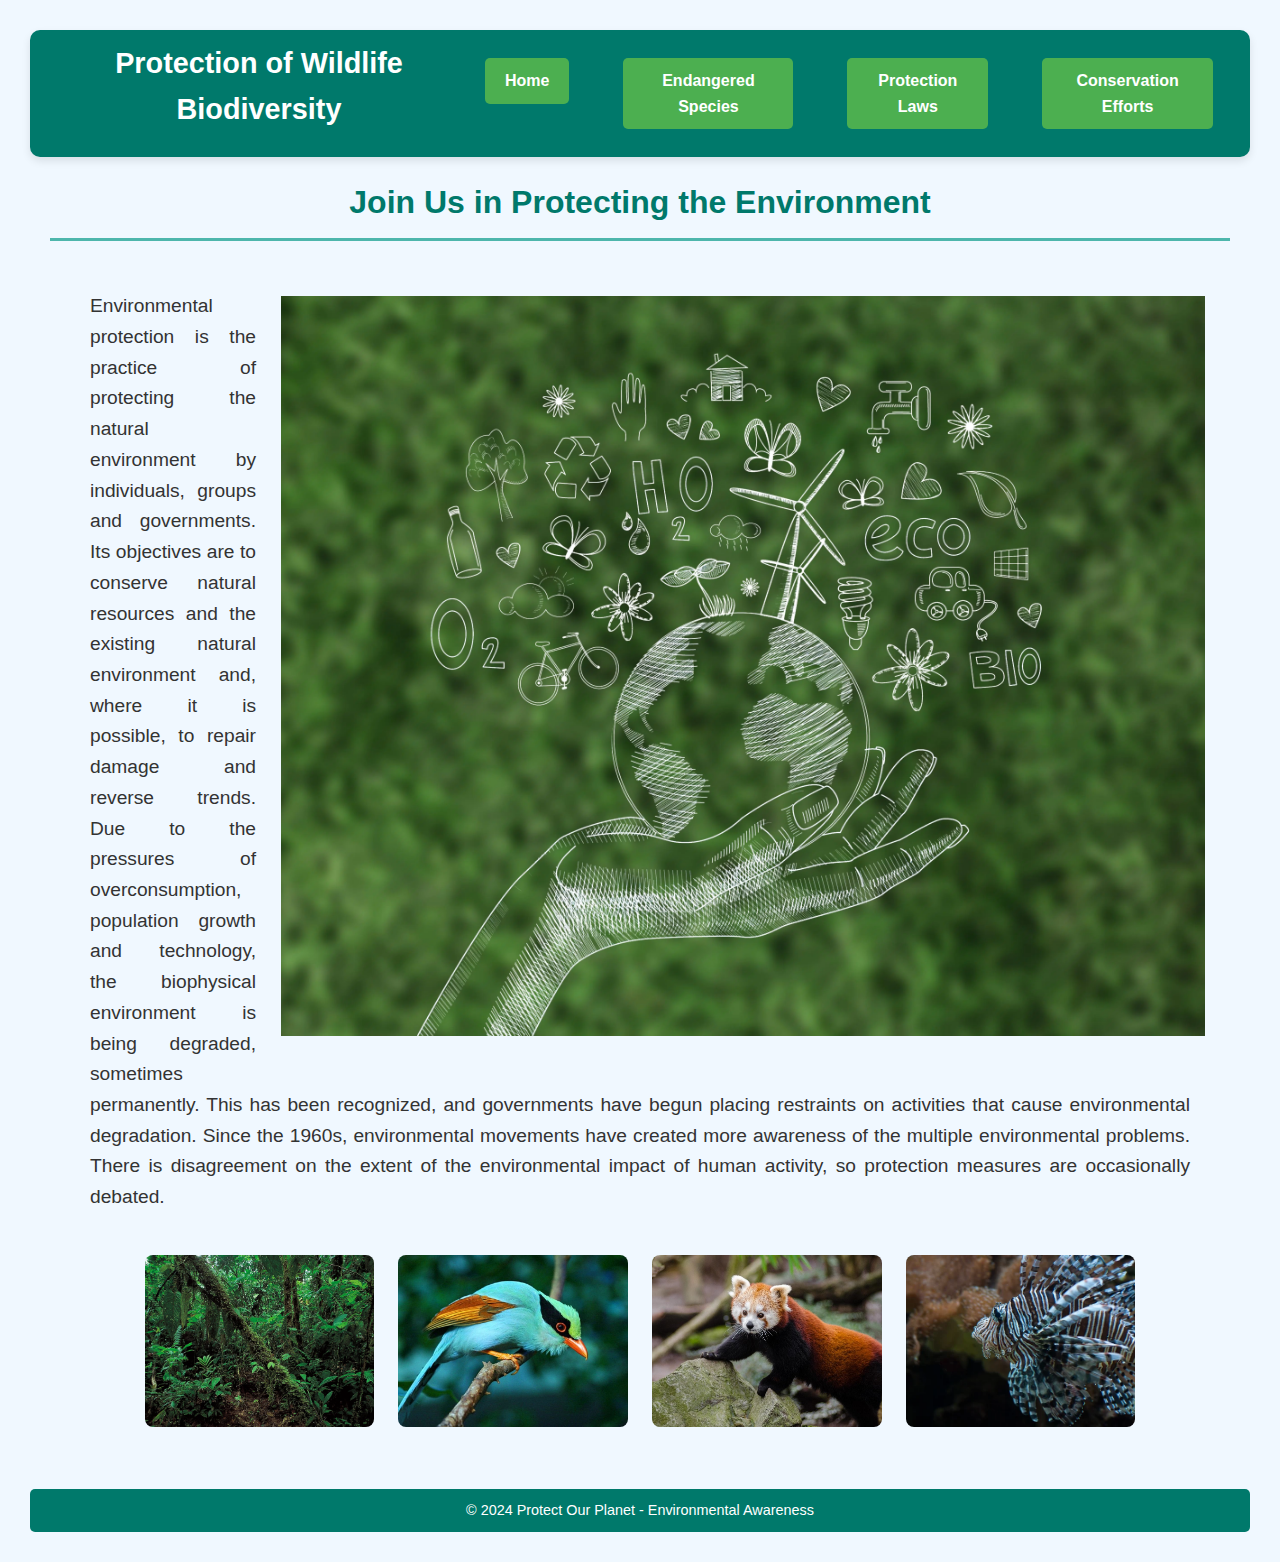
<file: index.html>
<!DOCTYPE html>
<html lang="en">

<head>
    <meta charset="UTF-8">
    <meta name="viewport" content="width=device-width, initial-scale=1.0">
    <title>Environmental Awareness</title>
    <link rel="stylesheet" href="styles.css">
    <style>
        /* Basic Reset */
        * {
            box-sizing: border-box;
            margin: 0;
            padding: 0;
        }

        body {
            font-family: Arial, sans-serif;
            line-height: 1.6;
        }

        header {
            display: flex;
            justify-content: space-between;
            align-items: center;
            padding: 10px 20px;
            background: #00796b;
            color: #fff;
        }

        header h1 {
            font-size: 1.8em;
        }

        nav {
            display: block;
        }

        nav ul {
            list-style-type: none;
            display: flex;
        }

        nav ul li {
            margin: 0 15px;
        }

        nav ul li a {
            color: #fff;
            text-decoration: none;
            font-size: 1.2em;
        }

        .nav-toggle {
            display: none;
            cursor: pointer;
            font-size: 2em;
        }

        #intro {
            text-align: justify;
            padding: 20px;
            margin: 20px;
            font-size: 1.2em;
        }

        h2 {
            font-size: 2em;
            text-align: center;
            color: #00796b;
            margin-bottom: 30px;
            border-bottom: 3px solid #4db6ac;
            padding-bottom: 10px;
            font-family: 'Verdana', sans-serif;
        }

        #doodle {
            max-width: 80%;
            float: right;
            border-radius: 10px;
            margin: 15px;
            padding: 10px;
            transition: all 0.5s ease-in-out;
        }

        #doodle:hover {
            transform: scale(1.1);
            box-shadow: 0 10px 20px rgba(0, 0, 0, 0.2);
        }

        .container {
            margin: 20px auto;
            width: 90%;
            display: flex;
            justify-content: center;
            gap: 20px;
            flex-wrap: wrap;
        }

        .container img {
            width: 22%;
            height: auto;
            object-fit: cover;
            border-radius: 10px;
            border: 2px solid rgba(247, 242, 242, 0);
            transition: all 0.5s ease-in-out; /* Smooth transition for scaling */
        }

        .container img:hover {
            transform: scale(1.2); /* Scale up by 1.2 to ensure the hover effect is not too large */
            z-index: 1; /* Bring the image to the front when hovered */
        }

        footer {
            text-align: center;
            padding: 10px;
            background: #00796b;
            color: #fff;
            margin-top: 20px;
        }

        /* Responsive Styles */
        @media (max-width: 768px) {
            .nav-toggle {
                display: block;
            }

            nav {
                display: none;
                position: absolute;
                top: 60px;
                right: 0;
                background: #00796b;
                width: 100%;
            }

            nav ul {
                display: flex;
                flex-direction: column;
                text-align: center;
                padding: 10px 0;
            }

            nav ul li {
                margin: 10px 0;
            }

            .container {
                flex-direction: column;
            }

            .container img {
                width: 90%;
            }

            #doodle {
                max-width: 100%;
                float: none;
                margin: 0 auto;
            }
        }

        /* Show navigation when active */
        nav.active {
            display: block;
        }
    </style>
</head>

<body>
    <header>
        <h1>Protection of Wildlife Biodiversity</h1>
        <span class="nav-toggle" onclick="toggleNav()">&#9776;</span>
        <nav id="nav">
            <ul>
                <li><a href="index.html" class="button">Home</a></li>
                <li><a href="species.html" class="button">Endangered Species</a></li>
                <li><a href="laws.html" class="button">Protection Laws</a></li>
                <li><a href="conservation.html" class="button">Conservation Efforts</a></li>
            </ul>
        </nav>
    </header>

    <main>
        <h2>Join Us in Protecting the Environment</h2>
        <img src="images/doodle.webp" id="doodle">
        <p id="intro">Environmental protection is the practice of protecting the natural environment by individuals, groups and governments. Its objectives are to conserve natural resources and the existing natural environment and, where it is possible, to repair damage and reverse trends.

            Due to the pressures of overconsumption, population growth and technology, the biophysical environment is being degraded, sometimes permanently. This has been recognized, and governments have begun placing restraints on activities that cause environmental degradation. Since the 1960s, environmental movements have created more awareness of the multiple environmental problems. There is disagreement on the extent of the environmental impact of human activity, so protection measures are occasionally debated.</p>

        <!-- Slider -->
        <div class="container">
            <img src="images/img1.webp">
            <img src="images/img2.jpg">
            <img src="images/img3.jpg">
            <img src="images/img4.jpg">
        </div>
    </main>

    <footer>
        <p>&copy; 2024 Protect Our Planet - Environmental Awareness</p>
    </footer>

    <script>
        function toggleNav() {
            const nav = document.getElementById('nav');
            nav.classList.toggle('active');
        }
    </script>
</body>

</html>
</file>
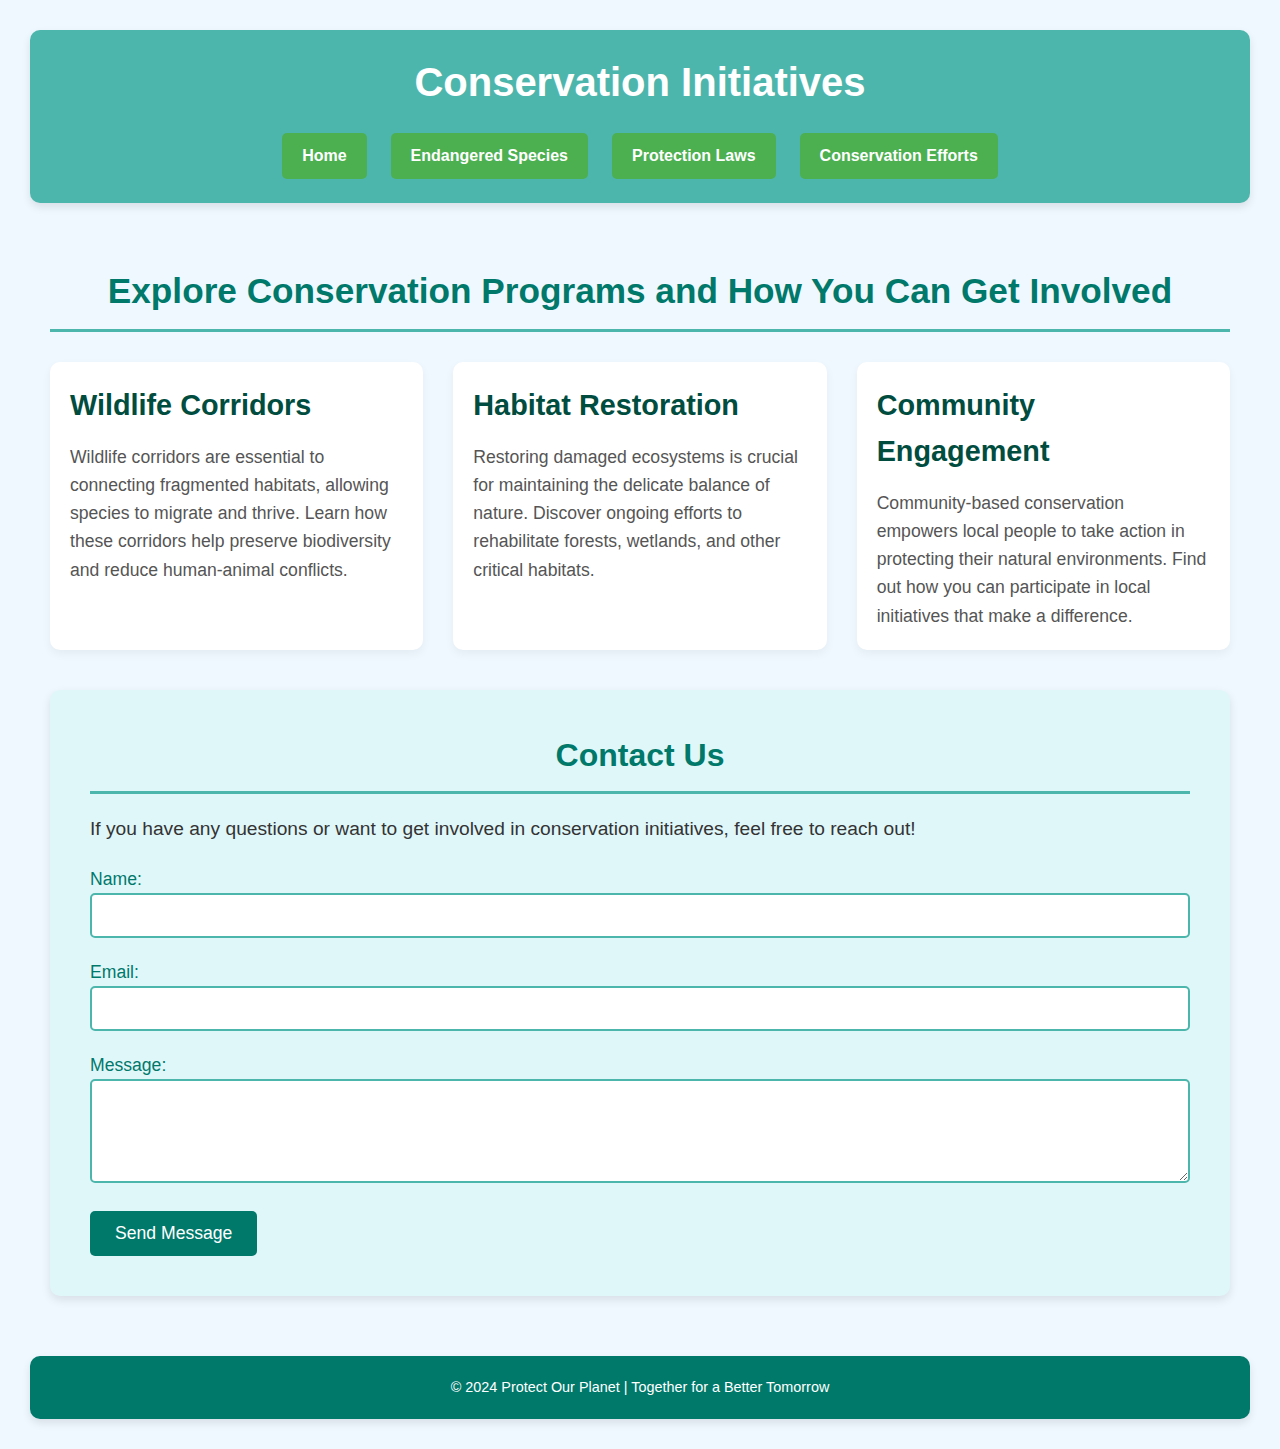
<file: conservation.html>
<!DOCTYPE html>
<html lang="en">

<head>
    <meta charset="UTF-8">
    <meta name="viewport" content="width=device-width, initial-scale=1.0">
    <title>Conservation Initiatives</title>
    <link rel="stylesheet" href="styles.css">
    <style>
        /* Reset styles for consistency */
        * {
            margin: 0;
            padding: 0;
            box-sizing: border-box;
        }

        body {
            font-family: 'Helvetica', sans-serif;
            background-color: #f0f8ff;
            color: #333;
            padding: 30px;
            line-height: 1.6;
        }

        header {
            background-color: #4db6ac;
            color: white;
            padding: 20px;
            text-align: center;
            border-radius: 10px;
            box-shadow: 0 4px 8px rgba(0, 0, 0, 0.1);
            position: relative;
        }

        header h1 {
            font-family: 'Arial Black', sans-serif;
            font-size: 2.5em;
            margin-bottom: 15px;
        }

        nav {
            margin-top: 10px;
        }

        nav ul {
            list-style-type: none;
            display: flex;
            justify-content: center;
            gap: 20px;
        }

        nav ul li {
            display: inline;
        }

        nav ul li a {
            color: #fff;
            text-decoration: none;
            padding: 10px 20px;
            background-color: #00796b;
            border-radius: 5px;
            transition: background-color 0.3s ease;
        }

        nav ul li a:hover {
            background-color: #004d40;
        }

        .toggle-menu {
            display: none;
            position: absolute;
            top: 20px;
            right: 20px;
            background-color: #00796b;
            color: white;
            border: none;
            padding: 10px;
            border-radius: 5px;
            cursor: pointer;
        }

        .toggle-menu:focus {
            outline: none;
        }

        @media (max-width: 768px) {
            nav ul {
                flex-direction: column;
                gap: 10px;
                display: none;
                background-color: #4db6ac;
                padding: 20px;
                border-radius: 10px;
                box-shadow: 0 4px 8px rgba(0, 0, 0, 0.1);
                position: absolute;
                top: 70px;
                left: 0;
                right: 0;
                text-align: center;
            }

            nav ul.active {
                display: flex;
            }

            .toggle-menu {
                display: block;
            }

            header h1 {
                font-size: 2em;
            }

            nav ul li a {
                padding: 8px 15px;
                font-size: 1em;
            }
        }

        main {
            margin-top: 40px;
        }

        h2 {
            font-size: 2.2em;
            text-align: center;
            color: #00796b;
            margin-bottom: 30px;
            border-bottom: 3px solid #4db6ac;
            padding-bottom: 10px;
            font-family: 'Verdana', sans-serif;
        }

        section.initiatives {
            display: grid;
            grid-template-columns: repeat(auto-fit, minmax(300px, 1fr));
            gap: 30px;
            margin-top: 20px;
        }

        .initiative {
            background-color: white;
            border-radius: 10px;
            padding: 20px;
            box-shadow: 0px 4px 10px rgba(0, 0, 0, 0.05);
            transition: transform 0.3s ease;
        }

        .initiative:hover {
            transform: translateY(-5px);
        }

        .initiative h3 {
            font-size: 1.8em;
            color: #004d40;
            margin-bottom: 15px;
        }

        .initiative p {
            font-size: 1.1em;
            color: #555;
        }

        .contact-us {
            background-color: #e0f7fa;
            padding: 40px;
            border-radius: 10px;
            margin-top: 40px;
            box-shadow: 0px 4px 10px rgba(0, 0, 0, 0.1);
        }

        .contact-us h2 {
            font-size: 2em;
            color: #00796b;
            margin-bottom: 20px;
        }

        .contact-us p {
            font-size: 1.2em;
            color: #333;
            margin-bottom: 20px;
        }

        .form-group {
            margin-bottom: 20px;
        }

        .form-group label {
            font-size: 1.1em;
            color: #00796b;
        }

        .form-group input,
        .form-group textarea {
            width: 100%;
            padding: 10px;
            border: 2px solid #4db6ac;
            border-radius: 5px;
            font-size: 1.1em;
            outline: none;
        }

        .form-group input:focus,
        .form-group textarea:focus {
            border-color: #00796b;
        }

        button[type="submit"] {
            background-color: #00796b;
            color: white;
            padding: 12px 25px;
            border: none;
            border-radius: 5px;
            font-size: 1.1em;
            cursor: pointer;
            transition: background-color 0.3s ease;
        }

        button[type="submit"]:hover {
            background-color: #004d40;
        }

        footer {
            text-align: center;
            padding: 20px;
            background-color: #00796b;
            color: white;
            margin-top: 40px;
            border-radius: 10px;
            box-shadow: 0px 4px 8px rgba(0, 0, 0, 0.1);
        }
    </style>
</head>

<body>
    <header>
        <h1>Conservation Initiatives</h1>
        <button class="toggle-menu" onclick="toggleMenu()">☰ Menu</button>
        <nav>
            <ul>
                <li><a href="index.html" class="button">Home</a></li>
                <li><a href="species.html" class="button">Endangered Species</a></li>
                <li><a href="laws.html" class="button">Protection Laws</a></li>
                <li><a href="conservation.html" class="button">Conservation Efforts</a></li>
            </ul>
        </nav>
    </header>

    <main>
        <h2>Explore Conservation Programs and How You Can Get Involved</h2>
        <section class="initiatives">
            <article class="initiative">
                <h3>Wildlife Corridors</h3>
                <p>Wildlife corridors are essential to connecting fragmented habitats, allowing species to migrate and thrive. Learn how these corridors help preserve biodiversity and reduce human-animal conflicts.</p>
            </article>

            <article class="initiative">
                <h3>Habitat Restoration</h3>
                <p>Restoring damaged ecosystems is crucial for maintaining the delicate balance of nature. Discover ongoing efforts to rehabilitate forests, wetlands, and other critical habitats.</p>
            </article>

            <article class="initiative">
                <h3>Community Engagement</h3>
                <p>Community-based conservation empowers local people to take action in protecting their natural environments. Find out how you can participate in local initiatives that make a difference.</p>
            </article>
        </section>

        <section class="contact-us">
            <h2>Contact Us</h2>
            <p>If you have any questions or want to get involved in conservation initiatives, feel free to reach out!</p>
            <form action="#" method="post">
                <div class="form-group">
                    <label for="name">Name:</label>
                    <input type="text" id="name" name="name" required>
                </div>

                <div class="form-group">
                    <label for="email">Email:</label>
                    <input type="email" id="email" name="email" required>
                </div>

                <div class="form-group">
                    <label for="message">Message:</label>
                    <textarea id="message" name="message" rows="5" required></textarea>
                </div>

                <button type="submit">Send Message</button>
            </form>
        </section>
    </main>

    <footer>
        <p>&copy; 2024 Protect Our Planet | Together for a Better Tomorrow</p>
    </footer>

    <script>
        function toggleMenu() {
            const navMenu = document.querySelector('nav ul');
            navMenu.classList.toggle('active');
        }
    </script>
</body>

</html>
</file>
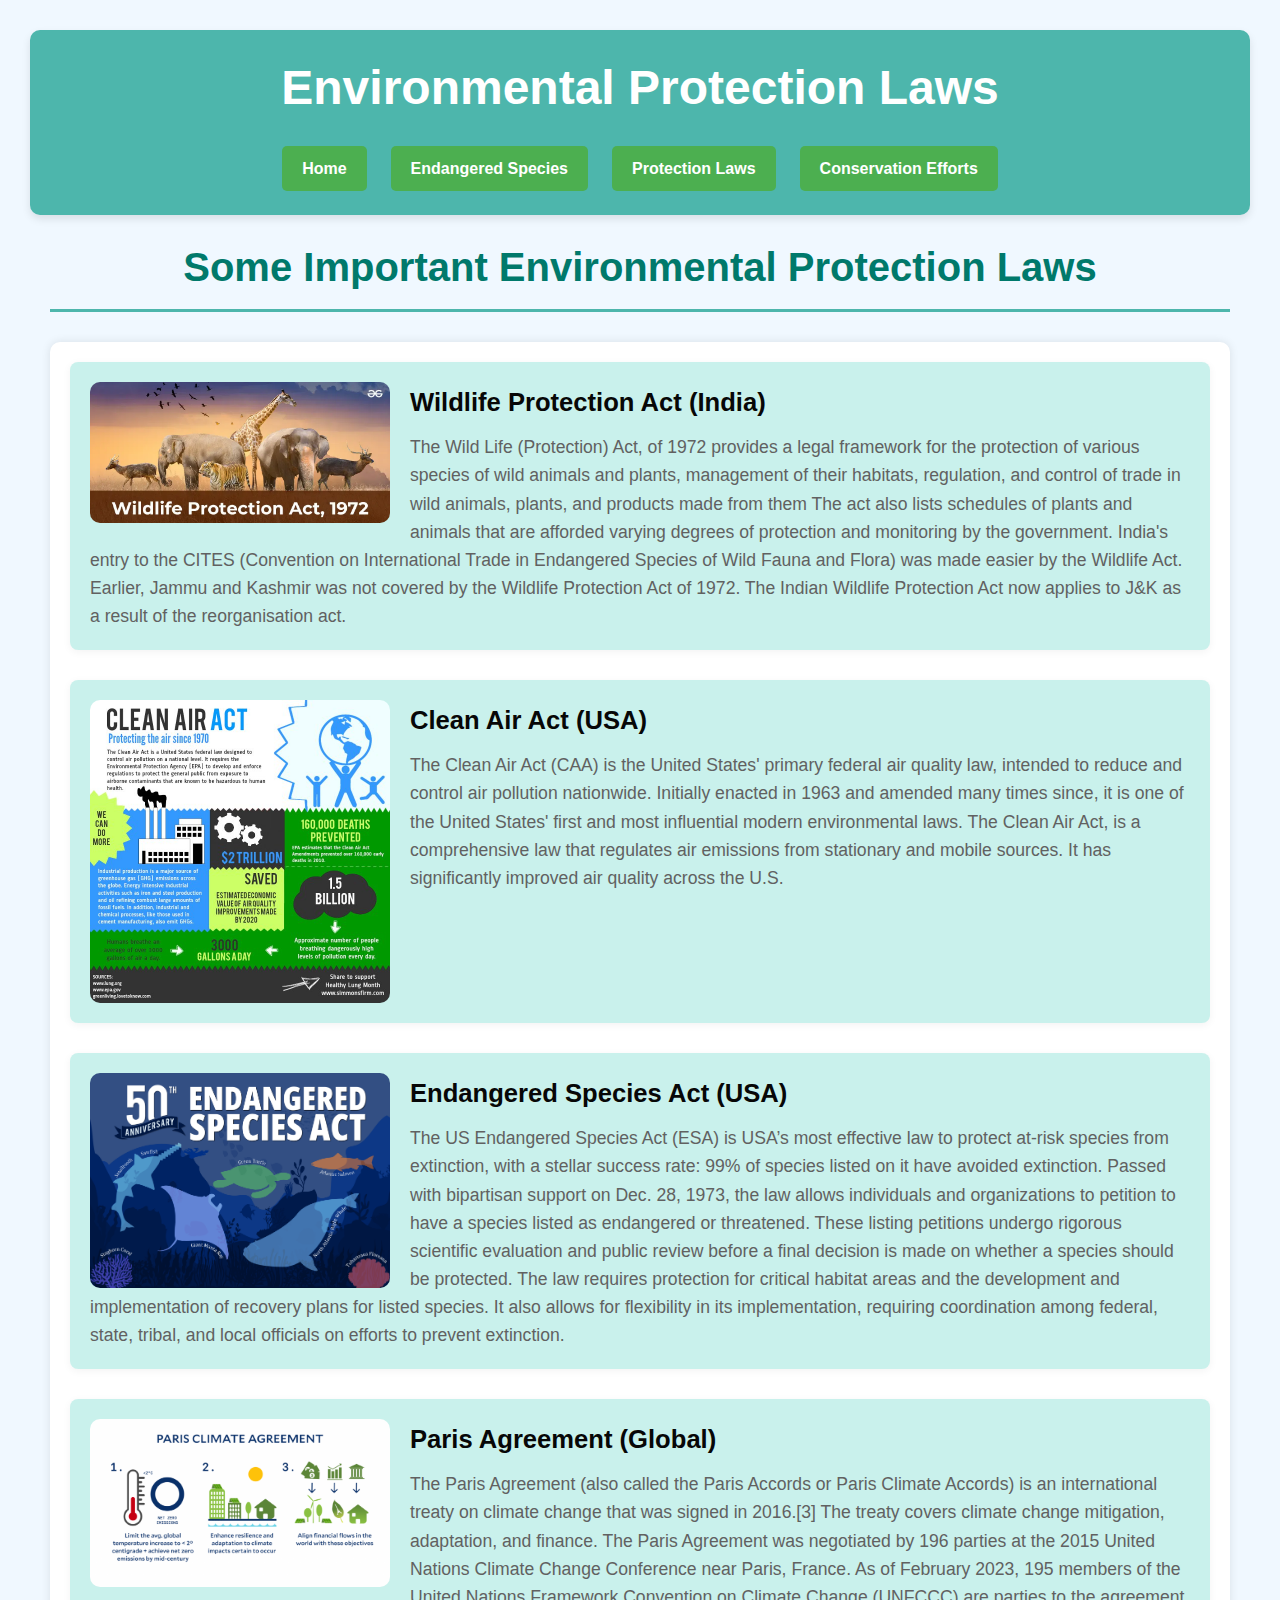
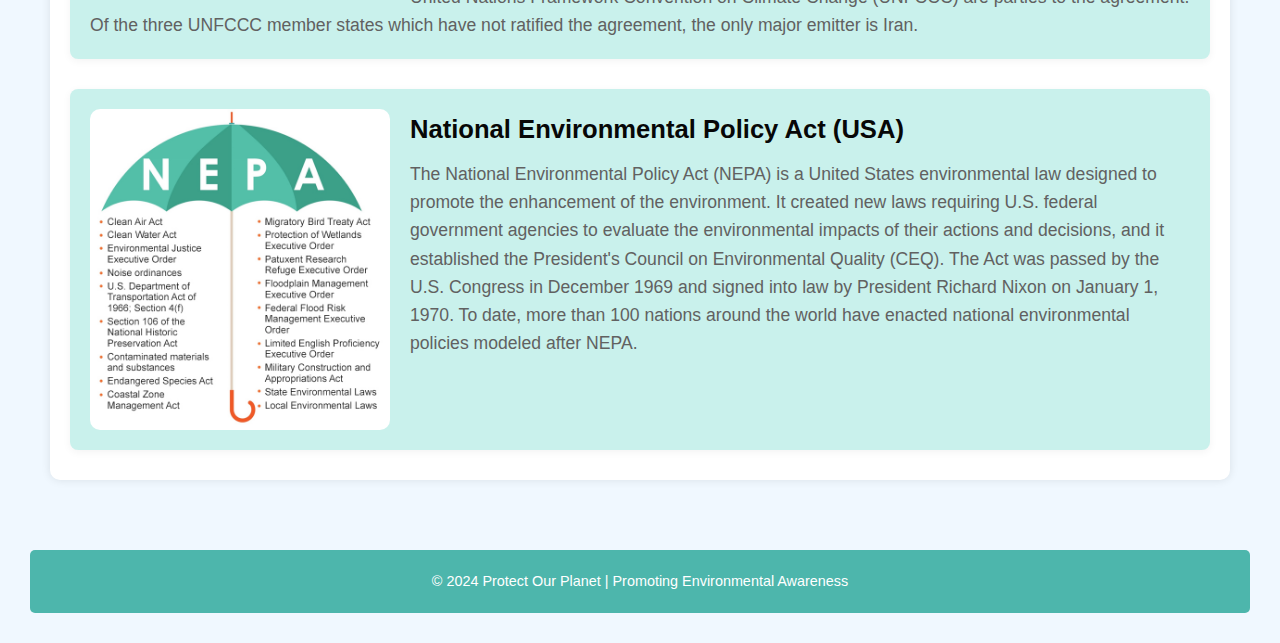
<file: laws.html>
<!DOCTYPE html>
<html lang="en">
<head>
    <meta charset="UTF-8">
    <meta name="viewport" content="width=device-width, initial-scale=1.0">
    <meta name="description" content="An overview of important environmental protection laws that safeguard nature and wildlife.">
    <title>Environmental Protection Laws</title>
    <link rel="stylesheet" href="styles.css">
</head>
<style>
    h2 {
        font-size: 2.5em;
        text-align: center;
        color: #00796b; /* Dark teal to match the theme */
        margin-bottom: 30px;
        border-bottom: 3px solid #4db6ac;
        padding-bottom: 10px;
        font-family: 'Verdana', sans-serif;
    }
    
    .law-list{display: flex;
        flex-direction: column;
    flex-wrap: wrap;
    align-items: flex-start;
    gap: 20px;
    max-width: 1200px;
    margin: 0 auto;
    background-color: #fff;
    padding: 20px;
    border-radius: 10px;
    box-shadow: 0 0 10px rgba(0, 0, 0, 0.1);
}
    
    .law {
        background-color: #00bca636;
        padding: 20px;
        border-radius: 8px;
        box-shadow: 0px 2px 8px rgba(0, 0, 0, 0.05);
        margin-bottom: 10px;
    }
    
    .law h3 {
        font-size: 1.6em;
        color: #070707;
        margin-bottom: 10px;
    }
    
    .law p {
        font-size: 1.1em;
        color: #616161;
    }
    .img{
        width: 300px;
    height: auto;
    flex-shrink: 0; /* Prevent the image from shrinking */
    margin-right: 20px;
    float: left; /* Allow text to wrap around it */
    border-radius: 10px;
    
    }
    
    
   
    </style>
<body>
    <header>
        <h1>Environmental Protection Laws</h1>
        <nav aria-label="Primary">
            <ul>
                <li><a href="index.html" class="button">Home</a></li>
                <li><a href="species.html" class="button">Endangered Species</a></li>
                <li><a href="laws.html" class="button">Protection Laws</a></li>
                <li><a href="conservation.html" class="button">Conservation Efforts</a></li>
                
            </ul>
        </nav>
    </header>

    <main>
        <h2>Some Important Environmental Protection Laws</h2>
        

        <section class="law-list">

            <article class="law">
                <img src="images/Wildlife-Protection-Act-1972-.webp" class="img">
                <h3>Wildlife Protection Act (India)</h3>
                <p>The Wild Life (Protection) Act, of 1972 provides a legal framework for the protection of various species of wild animals and plants, management of their habitats, regulation, and control of trade in wild animals, plants, and products made from them
                    The act also lists schedules of plants and animals that are afforded varying degrees of protection and monitoring by the government.
                    India's entry to the CITES (Convention on International Trade in Endangered Species of Wild Fauna and Flora) was made easier by the Wildlife Act.
                    Earlier, Jammu and Kashmir was not covered by the Wildlife Protection Act of 1972. The Indian Wildlife Protection Act now applies to J&K as a result of the reorganisation act.</p>
            </article>

            <article class="law">
                <img src="images/Clean Air Act (USA).jpg" class="img">
                <h3>Clean Air Act (USA)</h3>
                <p>The Clean Air Act (CAA) is the United States' primary federal air quality law, intended to reduce and control air pollution nationwide. Initially enacted in 1963 and amended many times since, it is one of the United States' first and most influential modern environmental laws. The Clean Air Act, is a comprehensive law that regulates air emissions from stationary and mobile sources. It has significantly improved air quality across the U.S.</p>
            </article>

            <article class="law">
                <img src="images/Endangered-Species-Act.png" class="img">
                <h3>Endangered Species Act (USA)</h3>
                <p>The US Endangered Species Act (ESA) is USA’s most effective law to protect at-risk species from extinction, with a stellar success rate: 99% of species listed on it have avoided extinction.

                    Passed with bipartisan support on Dec. 28, 1973, the law allows individuals and organizations to petition to have a species listed as endangered or threatened. These listing petitions undergo rigorous scientific evaluation and public review before a final decision is made on whether a species should be protected. The law requires protection for critical habitat areas and the development and implementation of recovery plans for listed species. It also allows for flexibility in its implementation, requiring coordination among federal, state, tribal, and local officials on efforts to prevent extinction.</p>
            </article>

            <article class="law">
                <img src="images/paris.png" class="img">
                <h3>Paris Agreement (Global)</h3>
                <p>The Paris Agreement (also called the Paris Accords or Paris Climate Accords) is an international treaty on climate change that was signed in 2016.[3] The treaty covers climate change mitigation, adaptation, and finance. The Paris Agreement was negotiated by 196 parties at the 2015 United Nations Climate Change Conference near Paris, France. As of February 2023, 195 members of the United Nations Framework Convention on Climate Change (UNFCCC) are parties to the agreement. Of the three UNFCCC member states which have not ratified the agreement, the only major emitter is Iran.</p>
            </article>

            <article class="law">
                <img src="images/NEPA.jpg" class="img">
                <h3>National Environmental Policy Act (USA)</h3>
                <p>The National Environmental Policy Act (NEPA) is a United States environmental law designed to promote the enhancement of the environment. It created new laws requiring U.S. federal government agencies to evaluate the environmental impacts of their actions and decisions, and it established the President's Council on Environmental Quality (CEQ). The Act was passed by the U.S. Congress in December 1969 and signed into law by President Richard Nixon on January 1, 1970. To date, more than 100 nations around the world have enacted national environmental policies modeled after NEPA.</p>
            </article>
            
            
        </section>
    </main>

    <footer>
        <p>&copy; 2024 Protect Our Planet | Promoting Environmental Awareness</p>
    </footer>
</body>
</html>
</file>
<file: styles.css>
* {
    margin: 0;
    padding: 0;
    box-sizing: border-box;
}

body {
    font-family: 'Helvetica', sans-serif;
    background-color: #f0f8ff; /* Light sky blue background */
    color: #333;
    padding: 30px;
    line-height: 1.6;
}

header {
    background-color: #4db6ac; /* Teal background for header */
    color: white;
    padding: 20px;
    text-align: center;
    border-radius: 10px;
    box-shadow: 0 4px 8px rgba(0, 0, 0, 0.1);
}

header h1 {
    font-family: 'Arial Black', sans-serif;
    font-size: 3em;
    margin-bottom: 15px;
}

nav ul {
    list-style-type: none;
    display: flex;
    justify-content: center;
    gap: 20px;
}

nav ul li {
    display: inline;
}

nav ul li a {
    text-decoration: none;
    color: white;
    background-color: #00796b; /* Darker teal for buttons */
    padding: 10px 20px;
    border-radius: 5px;
    font-weight: bold;
    transition: background-color 0.3s ease;
}

nav ul li a:hover {
    background-color: #004d40; /* Darker shade on hover */
}

main {
    padding: 20px;
}

footer {
    margin-top: 50px;
    text-align: center;
    padding: 20px;
    background-color: #4db6ac;
    color: white;
    font-size: 0.9em;
    border-radius: 5px;

}

img {
    max-width: 100%;
    height: auto;
}
.button {
        background-color: #4CAF50; /* Green background */
        border: none; /* Remove borders */
        color: white; /* White text */
        padding: 10px 20px; /* Some padding */
        text-align: center; /* Center the text */
        text-decoration: none; /* Remove underline */
        display: inline-block; /* Make the button inline-block */
        font-size: 16px; /* Increase font size */
        margin: 4px 2px; /* Some margin */
        cursor: pointer; /* Pointer cursor on hover */
        border-radius: 5px; /* Rounded corners */
        transition: background-color 0.3s ease; /* Smooth transition */
    }
    
    .button:hover {
        background-color: #45a049; /* Darker green on hover */
    }
    
    @media (max-width: 768px) {
        body {
            padding: 15px;
        }
    
        header {
            padding: 15px;
            text-align: center;
        }
    
        header h1 {
            font-size: 2em; /* Slightly smaller for mobile */
            margin-bottom: 10px;
        }
       
        nav ul {
            flex-direction: column; /* Stack the navigation vertically */
            gap: 10px; /* Reduce space between items */
        }
    
        nav ul li {
            margin: 0; /* Remove inline style for mobile */
        }
    
        nav ul li a {
            display: block;
            padding: 12px 0;
            text-align: center;
            width: 100%; /* Make links fill the width */
            font-size: 1em; /* Slightly smaller font for mobile */
        }
    
        main {
            padding: 5px;
        }
    
        footer {
            padding: 15px;
            margin-top: 30px;
            font-size: 0.8em; /* Adjust text size */
        }
    
        .button {
            padding: 8px 15px; /* Slightly smaller buttons on mobile */
            font-size: 14px;
        }
    
        img {
            max-width: 100%; /* Ensure images remain responsive */
            height: auto;
        }
    }
    
    Breakdown of mobile adjustments:
    
        @media (max-width: 768px): This media query ensures that styles inside it only apply when the screen width is 768px or less, which is typical for tablets and mobile devices.
    
        Body padding: The padding is reduced for mobile to prevent excessive whitespace on smaller screens.
    
        Header and header text: The font size for the <h1> is reduced slightly on mobile, and padding is minimized to ensure the header is compact.
    
        Navigation menu:
            On mobile, the navigation (nav ul) switches from horizontal to vertical using flex-direction: column.
            The links become block elements to span the full width, making them easier to tap.
            Font size and padding are adjusted to fit better on smaller screens.
    
        Main content and footer: Padding and margin are reduced to ensure proper spacing and readability on mobile devices.
    
        Buttons: Button size is slightly reduced for a better fit on mobile, while still maintaining touch-friendly sizing.
    
        Images: max-width: 100% ensures that images remain responsive and don’t overflow on smaller screens.
</file>
